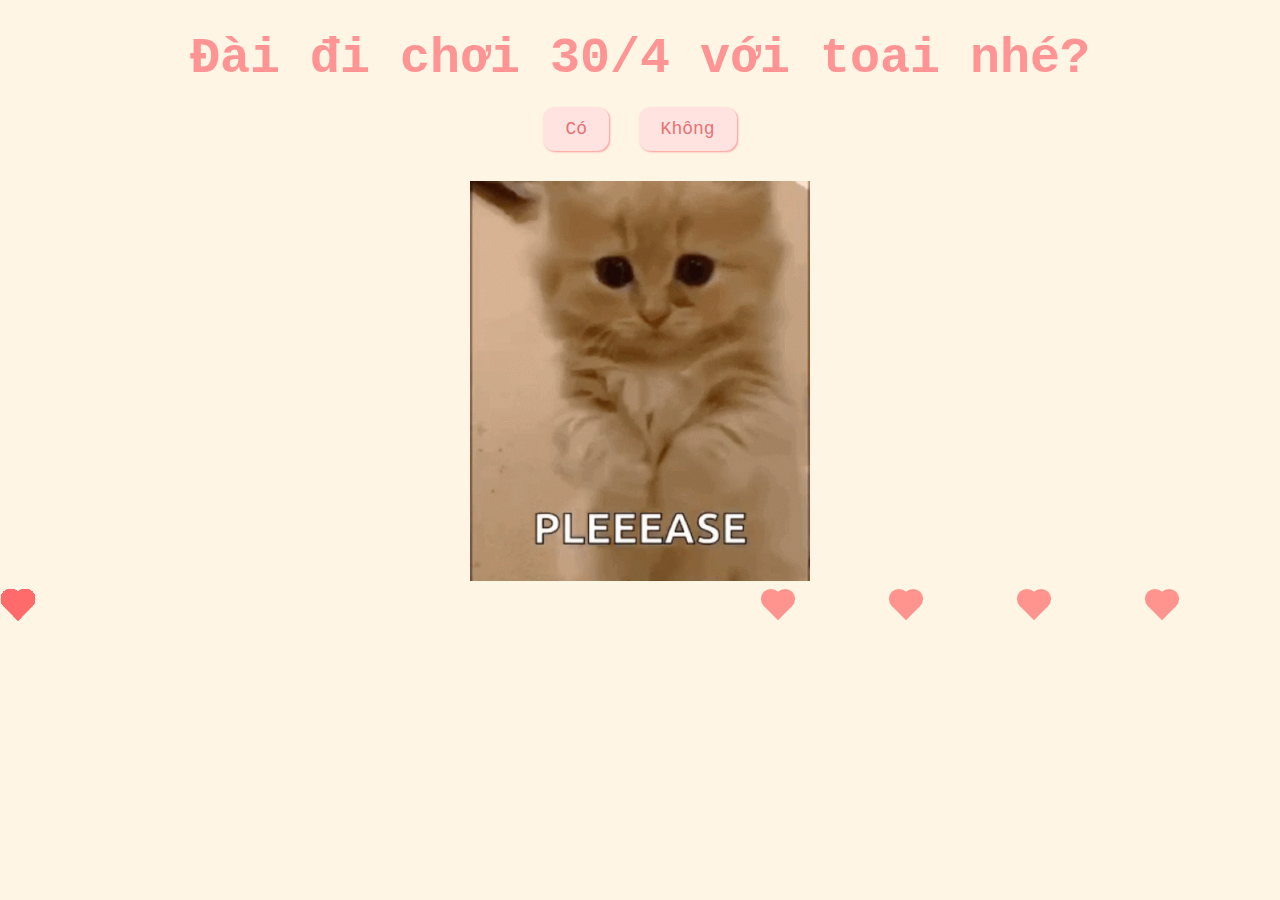
<file: index.html>
<!DOCTYPE html>
<html lang="en">
  <head>
    <meta charset="UTF-8" />
    <meta name="viewport" content="width=device-width, initial-scale=1.0" />
    <title>App For Dai - hehe </title>
    <link rel="stylesheet" href="css/valentine.css" />
    <style>
      /* .hidden-audio {
          width: 0;
          height: 0;
          opacity: 0;
          position: absolute;
          pointer-events: none;
        } */
      /* Heart falling effect */
      .heart {
        position: absolute;
        width: 20px;
        height: 20px;
        background: #ff6b6b;
        transform: rotate(-45deg);
        animation: fall 3s linear infinite;
        opacity: 0.7;
      }

      .heart:before,
      .heart:after {
        content: '';
        width: 20px;
        height: 20px;
        background: #ff6b6b;
        border-radius: 50%;
        position: absolute;
      }

      .heart:before {
        top: -10px;
        left: 0;
      }

      .heart:after {
        left: 10px;
        top: 0;
      }

      @keyframes fall {
        0% {
          transform: translateY(-100vh) rotate(-45deg);
          opacity: 0.7;
        }
        100% {
          transform: translateY(100vh) rotate(-45deg);
          opacity: 0;
        }
      }

      @keyframes fadeIn {
        0% { opacity: 0; transform: translateY(-20px); }
        100% { opacity: 1; transform: translateY(0); }
      }

      @keyframes bounce {
        0%, 20%, 50%, 80%, 100% { transform: translateY(0); }
        40% { transform: translateY(-20px); }
        60% { transform: translateY(-10px); }
      }

      /* Generate hearts dynamically */
      .heart:nth-child(2) { left: 10%; animation-delay: 0.5s; }
      .heart:nth-child(3) { left: 20%; animation-delay: 1s; }
      .heart:nth-child(4) { left: 30%; animation-delay: 1.5s; }
      .heart:nth-child(5) { left: 40%; animation-delay: 2s; }
      .heart:nth-child(6) { left: 50%; animation-delay: 2.5s; }
      .heart:nth-child(7) { left: 60%; animation-delay: 3s; }
      .heart:nth-child(8) { left: 70%; animation-delay: 3.5s; }
      .heart:nth-child(9) { left: 80%; animation-delay: 4s; }
      .heart:nth-child(10) { left: 90%; animation-delay: 4.5s; }
    </style>
      </style>
  </head>
  <body>
    <iframe src="music.html" style="display:none;" allow="autoplay"></iframe>
    <div id="valentineQuestion"><b>Đài đi chơi 30/4 với toai nhé?</b></div>
    <button class="answerButton" onclick="location.href='thankyou.html'">
      Có
    </button>
    <button class="answerButton" id="noButton">Không</button>
    <br />
    <img src="cat.gif" alt="cat asking question" class="responsive" />
    <div class="heart"></div>
    <div class="heart"></div>
    <div class="heart"></div>
    <div class="heart"></div>
    <div class="heart"></div>
    <div class="heart"></div>
    <div class="heart"></div>
    <div class="heart"></div>
    <div class="heart"></div>
    <div class="heart"></div>
    <div class="heart"></div>
    <div class="heart"></div>
    <div class="heart"></div>
    <div class="heart"></div>
    <div class="heart"></div>
    <div class="heart"></div>
    <div class="heart"></div>
    <div class="heart"></div>
    <div class="heart"></div>
    <div class="heart"></div>
    <div class="heart"></div>
    <div class="heart"></div>
    <div class="heart"></div>
    <div class="heart"></div>
    <div class="heart"></div>
    <div class="heart"></div>
    <div class="heart"></div>
    <div class="heart"></div>
    <div class="heart"></div>
    <div class="heart"></div>
    <div class="heart"></div>
    <div class="heart"></div>
    <div class="heart"></div>
    <div class="heart"></div>
    <div class="heart"></div>
    <div class="heart"></div>
    <div class="heart"></div>
    <div class="heart"></div>
    <div class="heart"></div>
    <div class="heart"></div>
    <script>
      document
        .getElementById("noButton")
        .addEventListener("click", function () {
          var yesButton = document.querySelector(
            'button[onclick*="thankyou.html"]'
          );
          var currentFontSize = parseInt(
            window.getComputedStyle(yesButton).fontSize
          );
          yesButton.style.fontSize = currentFontSize + 10 + "px"; // Increase font size by 5px
        });
    </script>
  </body>
</html>
</file>
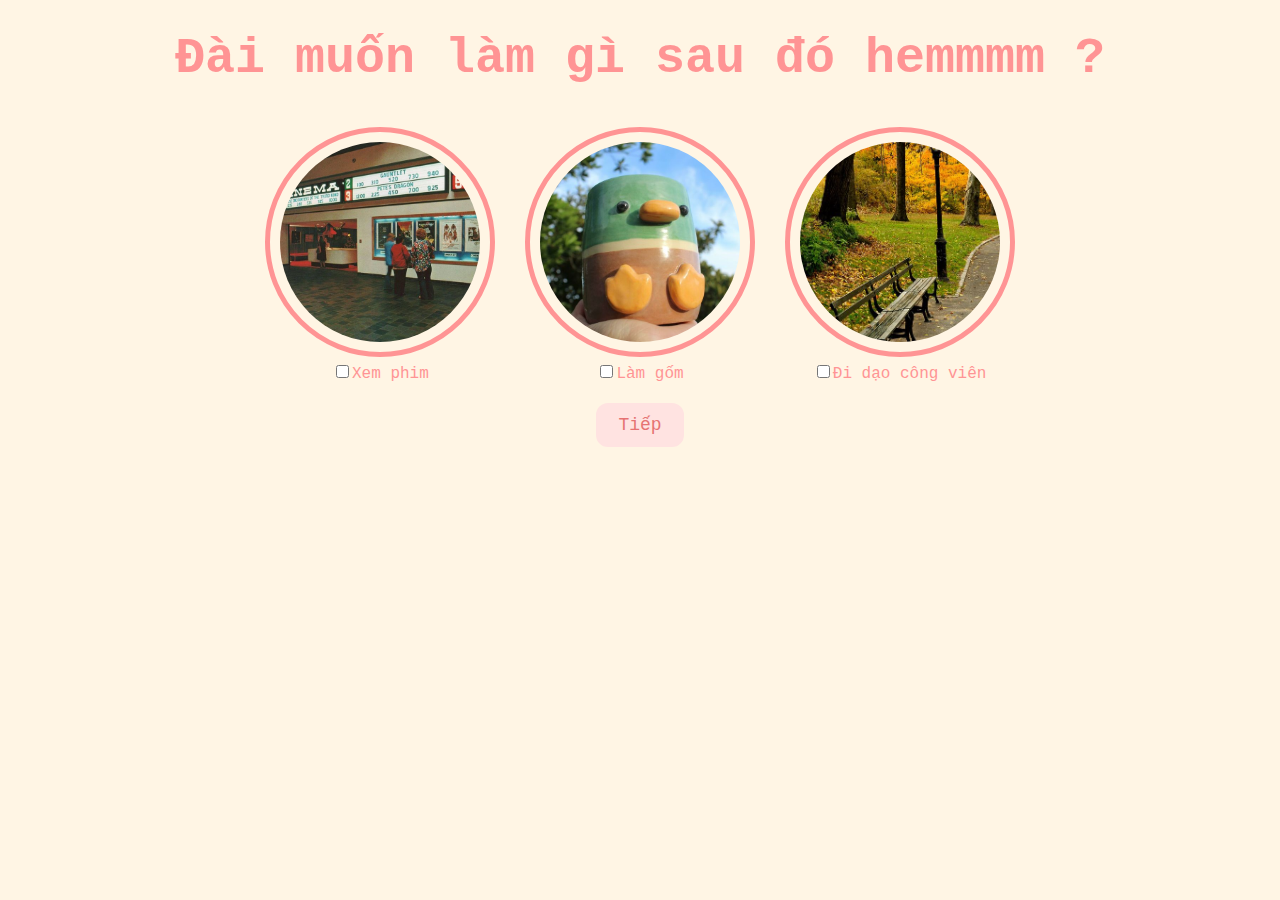
<file: activities.html>
<!DOCTYPE html>
<html lang="en">
  <head>
    <meta charset="UTF-8" />
    <meta name="viewport" content="width=device-width, initial-scale=1.0" />
    <title>Activities</title>
    <link rel="stylesheet" href="css/activities.css" />
  </head>
  <body>
    <iframe src="music.html" style="display:none;" allow="autoplay"></iframe>
    <div id="activityquestion"><b>Đài muốn làm gì sau đó hemmmm ?</b></div>
    <div class="activities-selection">
      
    
      <div class="activity-item">
        <img src="activities/cinema.jpeg" alt="cinema" />
        <label
          ><input
            type="checkbox"
            name="activities"
            value="cinema"
          />Xem phim</label
        >
      </div>
      <div class="activity-item">
        <img src="activities/keramika.jpeg" alt="ceramics" />
        <label
          ><input
            type="checkbox"
            name="activities"
            value="ceramics"
          />Làm gốm</label
        >
      </div>
    
      <div class="activity-item">
        <img src="activities/park.jpeg" alt="park.jpeg" />
        <label
          ><input
            type="checkbox"
            name="activities"
            value="park.jpeg"
          />Đi dạo công viên</label
        >
      </div>
    </div>
    <button class="button" onclick="location.href='lastpage.html'">
      Tiếp
    </button>
  </body>
</html>
</file>
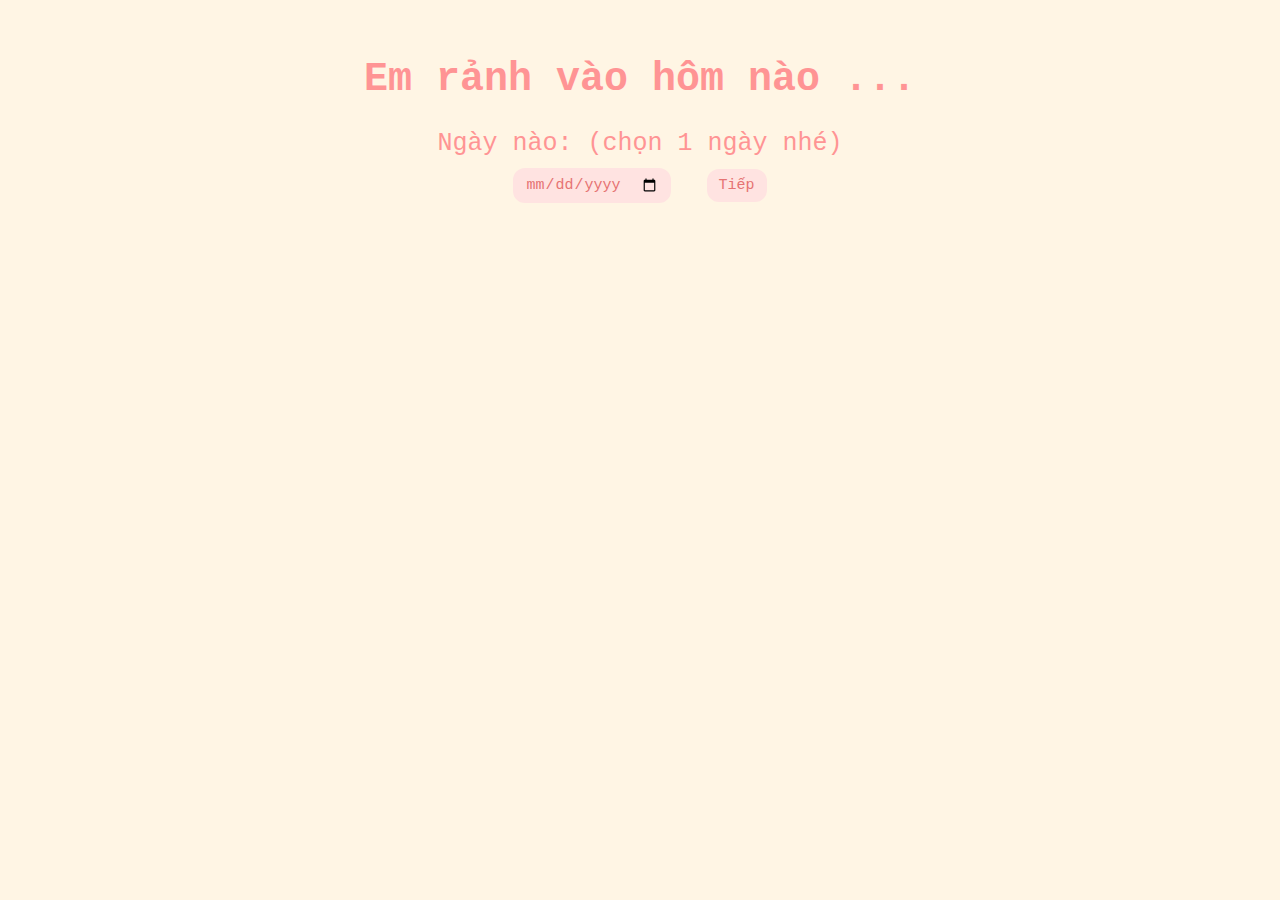
<file: date.html>
<!DOCTYPE html>
<html lang="en">
  <head>
    <meta charset="UTF-8" />
    <meta name="viewport" content="width=device-width, initial-scale=1.0" />
    <title>Date</title>
    <link rel="stylesheet" href="css/date.css" />
  </head>
  <body>
    <h1 title="choose a date">Em rảnh vào hôm nào ...</h1>
    <form class="form-group">
      <label>Ngày nào: (chọn 1 ngày nhé)</label>
      <div>
        <input type="date" />
        <button class="button" type="submit" formaction="food.html">
          Tiếp
        </button>
      </div>
    </form>
  </body>
</html>
</file>
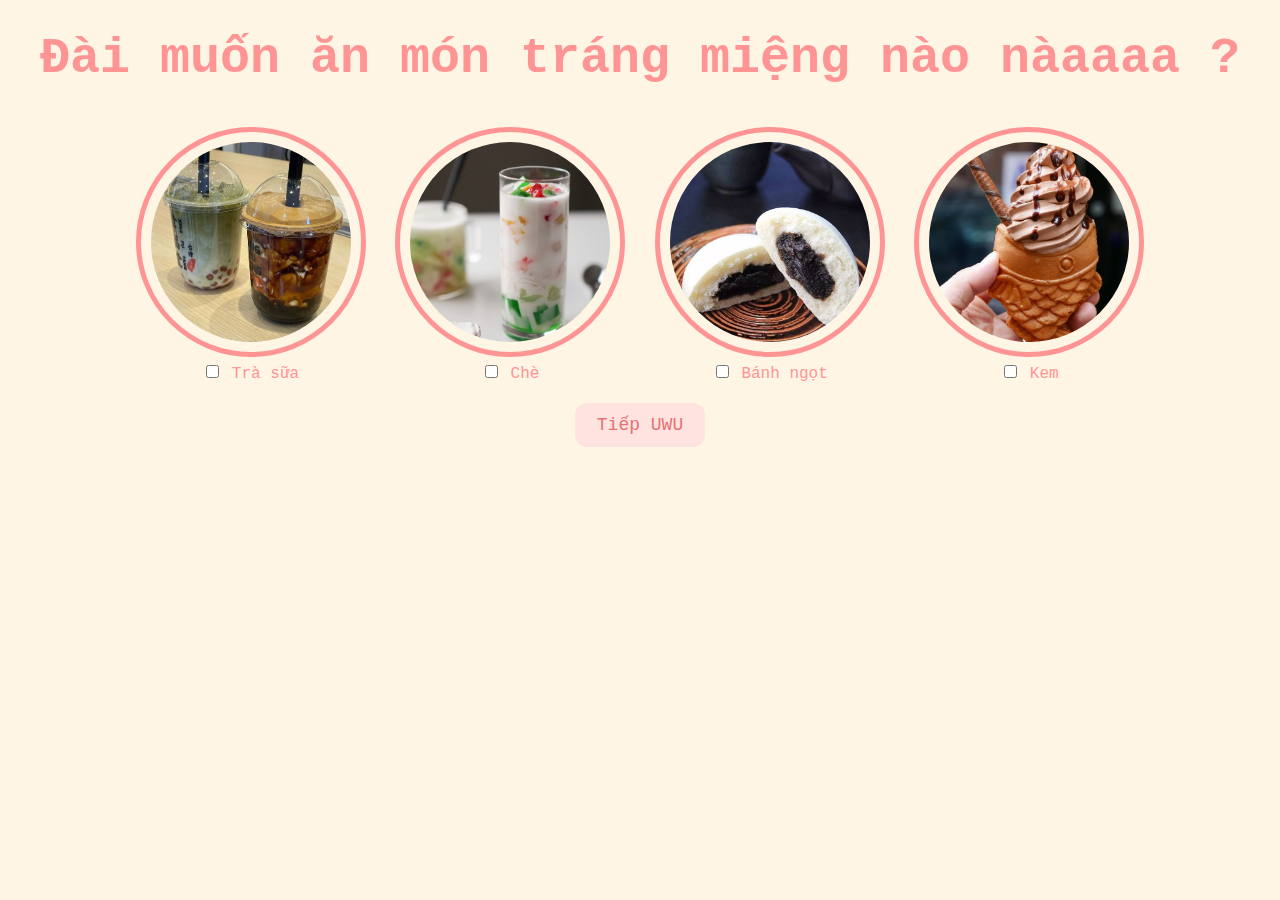
<file: dessert.html>
<!DOCTYPE html>
<html lang="en">
  <head>
    <meta charset="UTF-8" />
    <meta name="viewport" content="width=device-width, initial-scale=1.0" />
    <title>Dessert</title>
    <link rel="stylesheet" href="css/dessert.css" />
    <style>
      /* Thêm phong cách cho thông báo cute */
      .cute-alert {
        padding: 20px;
        background-color: #ffcccb;
        color: #ff6f61;
        border-radius: 15px;
        border: 2px solid #ff6f61;
        width: 300px;
        text-align: center;
        font-family: 'Arial', sans-serif;
        font-size: 18px;
        box-shadow: 0 4px 8px rgba(0, 0, 0, 0.2);
        display: none;
        position: fixed;
        top: 20%;
        left: 50%;
        transform: translateX(-50%);
        z-index: 1000;
      }

      .cute-alert button {
        background-color: #ff6f61;
        color: white;
        padding: 10px 15px;
        border: none;
        border-radius: 10px;
        cursor: pointer;
        font-size: 16px;
      }

      .cute-alert button:hover {
        background-color: #ff4f40;
      }
    </style>
  </head>
  <body>
    <iframe src="music.html" style="display:none;" allow="autoplay"></iframe>
    <div id="dessertquestion">Đài muốn ăn món tráng miệng nào nàaaaa ?</div>

    <div class="dessert-selection">
      <div class="dessert-item">
        <img src="food/boba.jpeg" alt="boba" />
        <label
          ><input type="checkbox" name="dessert" value="boba" /> Trà sữa</label
        >
      </div>
      <div class="dessert-item">
        <img src="food/che.jpeg" alt="che" />
        <label><input type="checkbox" name="dessert" value="che" /> Chè</label>
      </div>
      <div class="dessert-item">
        <img src="food/randombun.jpeg" alt="randombun" />
        <label
          ><input type="checkbox" name="dessert" value="randombun" /> Bánh ngọt</label
        >
      </div>
      <div class="dessert-item">
        <img src="food/taiyaki.jpeg" alt="taiyaki" />
        <label
          ><input type="checkbox" name="dessert" value="taiyaki" />
          Kem</label
        >
      </div>
    </div>

    <!-- Cute alert message -->
    <div id="cuteAlert" class="cute-alert">
      <p>Chọn 1 món tráng miệng đi, đừng để bụng đói nha!</p>
      <button onclick="closeAlert()">Chọn điiiiiiii</button>
    </div>

    <button class="button" onclick="checkDessertSelection()">
      Tiếp UWU
    </button>

    <script>
      function checkDessertSelection() {
        // Lấy tất cả checkbox với tên "dessert"
        var selectedDesserts = document.querySelectorAll('input[name="dessert"]:checked');

        // Kiểm tra nếu không có món ăn nào được chọn
        if (selectedDesserts.length === 0) {
          document.getElementById('cuteAlert').style.display = 'block';
        } else {
          // Nếu có chọn món, chuyển sang trang activities.html
          location.href = 'activities.html';
        }
      }

      // Đóng thông báo cute
      function closeAlert() {
        document.getElementById('cuteAlert').style.display = 'none';
      }
    </script>
  </body>
</html>
</file>
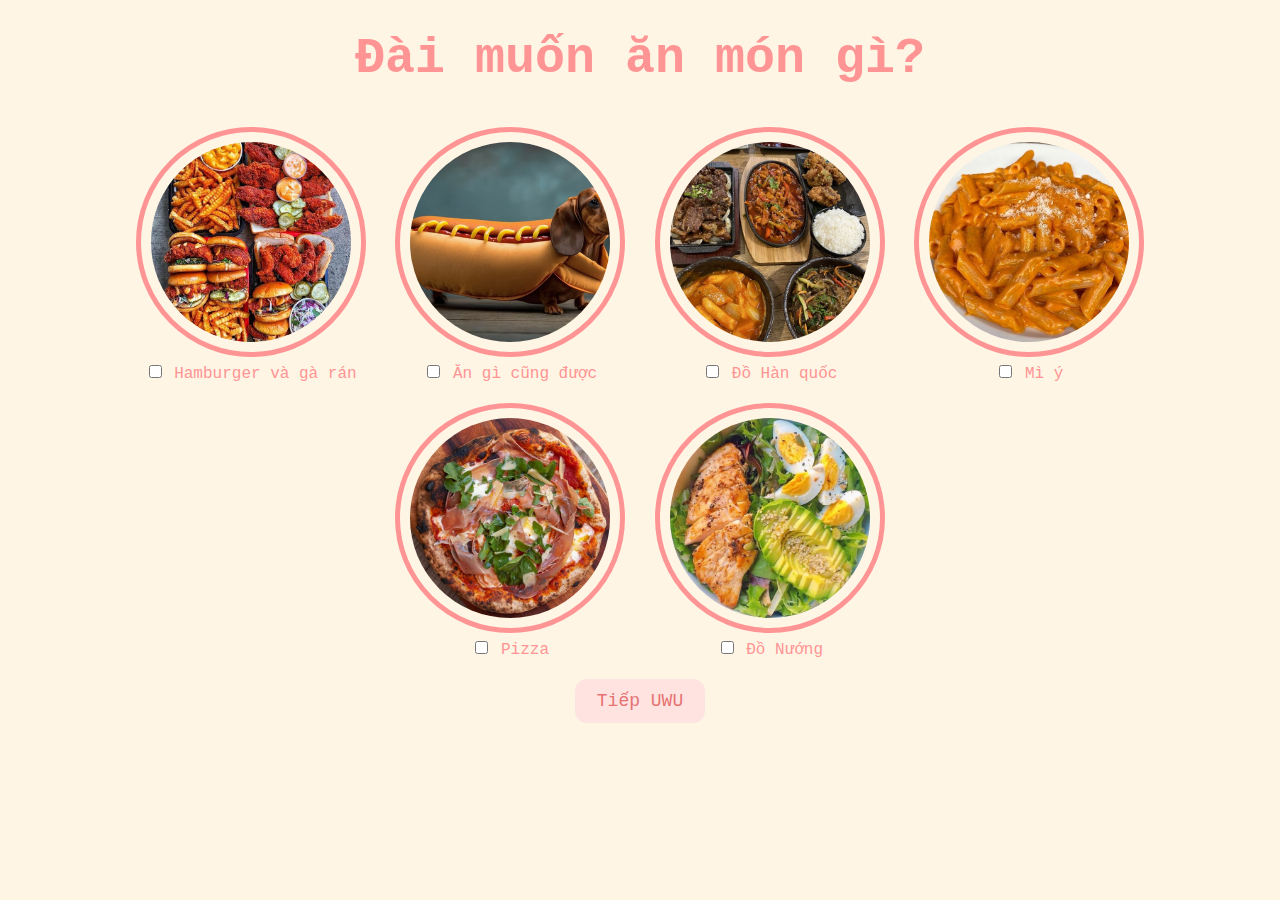
<file: food.html>
<!DOCTYPE html>
<html lang="en">
  <head>
    <meta charset="UTF-8" />
    <meta name="viewport" content="width=device-width, initial-scale=1.0" />
    <title>Food Selection</title>
    <link rel="stylesheet" href="css/food.css" />
    <style>
      /* Thêm phong cách cho thông báo cute */
      .cute-alert {
        padding: 20px;
        background-color: #ffcccb;
        color: #ff6f61;
        border-radius: 15px;
        border: 2px solid #ff6f61;
        width: 300px;
        text-align: center;
        font-family: 'Arial', sans-serif;
        font-size: 18px;
        box-shadow: 0 4px 8px rgba(0, 0, 0, 0.2);
        display: none;
        position: fixed;
        top: 20%;
        left: 50%;
        transform: translateX(-50%);
        z-index: 1000;
      }

      .cute-alert button {
        background-color: #ff6f61;
        color: white;
        padding: 10px 15px;
        border: none;
        border-radius: 10px;
        cursor: pointer;
        font-size: 16px;
      }

      .cute-alert button:hover {
        background-color: #ff4f40;
      }
    </style>
  </head>
  <body>
    <iframe src="music.html" style="display:none;" allow="autoplay"></iframe>
    <div id="foodquestion">
      <b>Đài muốn ăn món gì?</b>
    </div>

    <div class="food-selection">
      <div class="food-item">
        <img src="food/burgers.jpeg" alt="Burgers, fries and fried chicken" />
        <label
          ><input
            type="checkbox"
            name="food"
            value="Burgers, fries and fried chicken"
          />
          Hamburger và gà rán</label
        >
      </div>
      <div class="food-item">
        <img src="food/dog.jpeg" alt="dog" />
        <label
          ><input type="checkbox" name="food" value="hotdog" /> Ăn gì cũng được</label
        >
      </div>
      <div class="food-item">
        <img src="food/koreanfood.jpeg" alt="koreanfood" />
        <label
          ><input type="checkbox" name="food" value="Korean food" /> Đồ Hàn quốc</label
        >
      </div>
      <div class="food-item">
        <img src="food/pasta.jpeg" alt="pasta" />
        <label><input type="checkbox" name="food" value="pasta" /> Mì ý</label>
      </div>
      <div class="food-item">
        <img src="food/pizza.jpeg" alt="pizza" />
        <label><input type="checkbox" name="food" value="pizza" /> Pizza</label>
      </div>
      <div class="food-item">
        <img src="food/salad.jpeg" alt="salad" />
        <label><input type="checkbox" name="food" value="salad" /> Đồ Nướng</label>
      </div>
    </div>
    <button class="button" onclick="checkSelection()">
      Tiếp UWU
    </button>

    <!-- Cute alert message -->
    <div id="cuteAlert" class="cute-alert">
      <p>Chọn 1 món đi nà</p>
      <button onclick="closeAlert()">hihi!!!</button>
    </div>

    <script>
      function checkSelection() {
        // Lấy tất cả checkbox với tên "food"
        var selectedFoods = document.querySelectorAll('input[name="food"]:checked');

        // Kiểm tra nếu không có món ăn nào được chọn
        if (selectedFoods.length === 0) {
          document.getElementById('cuteAlert').style.display = 'block';
        } else {
          // Nếu có chọn món, chuyển sang trang dessert.html
          location.href = 'dessert.html';
        }
      }

      // Đóng thông báo cute
      function closeAlert() {
        document.getElementById('cuteAlert').style.display = 'none';
      }
    </script>
  </body>
</html>
</file>
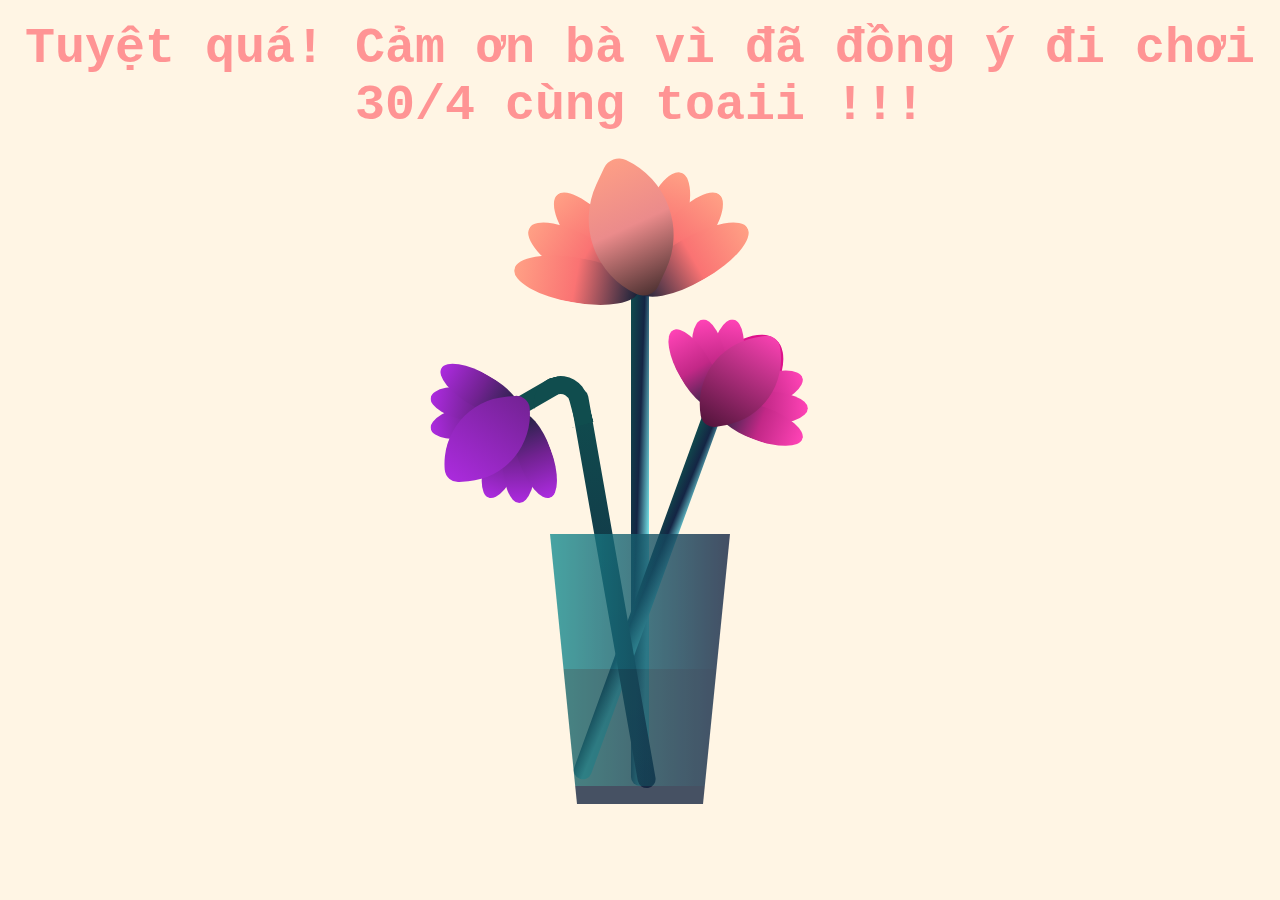
<file: lastpage.html>
<!DOCTYPE html>
<html lang="en">
  <head>
    <meta charset="UTF-8" />
    <meta name="viewport" content="width=device-width, initial-scale=1.0" />
    <title>Document</title>
    <link rel="stylesheet" href="css/flower.css" />
  </head>
  <body>
    <iframe src="music.html" style="display:none;" allow="autoplay"></iframe>
    <div id="thankyou"><b>Tuyệt quá! Cảm ơn bà vì đã đồng ý đi chơi 30/4 cùng toaii !!!</b></div>
    <div class="flower">
      <div class="f-wrapper">
        <div class="flower__line"></div>
        <div class="f">
          <div class="flower__leaf flower__leaf--1"></div>
          <div class="flower__leaf flower__leaf--2"></div>
          <div class="flower__leaf flower__leaf--3"></div>
          <div class="flower__leaf flower__leaf--4"></div>
          <div class="flower__leaf flower__leaf--5"></div>
          <div class="flower__leaf flower__leaf--6"></div>
          <div class="flower__leaf flower__leaf--7"></div>
          <div
            class="flower__leaf flower__leaf--8 flower__fall-down--yellow"
          ></div>
        </div>
      </div>

      <div class="f-wrapper f-wrapper--2">
        <div class="flower__line"></div>
        <div class="f">
          <div class="flower__leaf flower__leaf--1"></div>
          <div class="flower__leaf flower__leaf--2"></div>
          <div class="flower__leaf flower__leaf--3"></div>
          <div class="flower__leaf flower__leaf--4"></div>
          <div class="flower__leaf flower__leaf--5"></div>
          <div class="flower__leaf flower__leaf--6"></div>
          <div class="flower__leaf flower__leaf--7"></div>
          <div
            class="flower__leaf flower__leaf--8 flower__fall-down--pink"
          ></div>
        </div>
      </div>

      <div class="f-wrapper f-wrapper--3">
        <div class="flower__line"></div>
        <div class="f">
          <div class="flower__leaf flower__leaf--1"></div>
          <div class="flower__leaf flower__leaf--2"></div>
          <div class="flower__leaf flower__leaf--3"></div>
          <div class="flower__leaf flower__leaf--4"></div>
          <div class="flower__leaf flower__leaf--5"></div>
          <div class="flower__leaf flower__leaf--6"></div>
          <div class="flower__leaf flower__leaf--7"></div>
          <div
            class="flower__leaf flower__leaf--8 flower__fall-down--purple"
          ></div>
        </div>
      </div>
      <div class="flower__glass"></div>
    </div>
  </body>
</html>
</file>
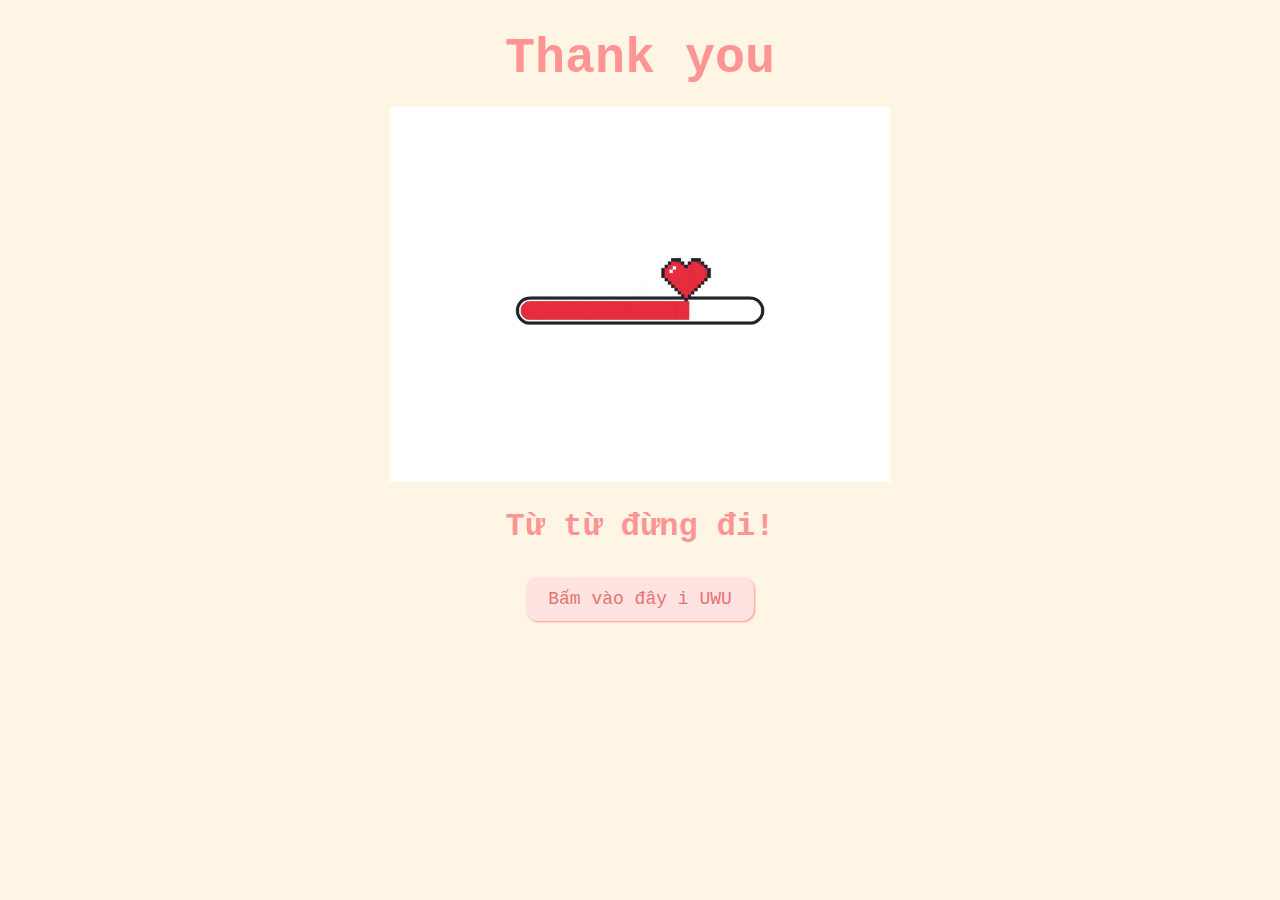
<file: thankyou.html>
<!DOCTYPE html>
<html lang="en">
  <head>
    <meta charset="UTF-8" />
    <meta name="viewport" content="width=device-width, initial-scale=1.0" />
    <title>Thank you</title>
    <link rel="stylesheet" href="css/lastpage.css" />
  </head>
  <body>
    <iframe src="music.html" style="display:none;" allow="autoplay"></iframe>

    <div id="thankyou"><b>Thank you</b></div>

    <img id="rizz" src="valentines-icegif-5.gif" width="500" alt="rizzler god" class="responsive" />
    <br />
    <!-- <audio controls autoplay loop>
      <source src="nhac.mp3" type="audio/mpeg" />
      Your browser does not support the audio element.
    </audio> -->
    <h1>Từ từ đừng đi!</h1>
    <button class="button" onclick="location.href='food.html'">
      Bấm vào đây i UWU
    </button>
  </body>
</html>
</file>
<file: css/valentine.css>
body {
  text-align: center;
  margin-top: 30px;
  font-family: "Courier";
  background-color: #fff5e4;
  color: #ff9494;
}

img {
  height: 400px;
  width: auto;
  padding: 10px;
}

#valentineQuestion {
  font-size: 50px;
  margin-bottom: 10px;
}
.answerButton {
  padding: 10px 20px;
  font-size: 18px;
  cursor: pointer;
  margin: 10px;
  font-family: "courier";
  margin-bottom: 20px;
  background-color: #ffe3e1;
  color: #e67373;
  border-radius: 12px;
  border: 2px solid #ffe3e1;
  box-shadow: 1px 1px 2px #ff9494;
  transition: 0.3s;
}

.answerButton:hover {
  background-color: #ff9494;
  color: #ffe3e1;
  border: 2px solid #ff9494;
  box-shadow: 1px 1px 2px #ffe3e1;
}
/* Music control button */
#musicControl {
  position: fixed;
  top: 20px;
  right: 20px;
  padding: 10px 20px;
  font-size: 1em;
  border: none;
  border-radius: 20px;
  background-color: #ff6b6b;
  color: white;
  cursor: pointer;
  font-family: 'Dancing Script', cursive;
  transition: transform 0.3s;
}

#musicControl:hover {
  transform: scale(1.1);
}
</file>
<file: css/activities.css>
body {
  text-align: center;
  margin-top: 30px;
  font-family: "Courier";
  background-color: #fff5e4;
  color: #ff9494;
}
#activityquestion {
  font-size: 50px;
  margin-bottom: 30px;
}
.activity-item {
  display: inline-block;
  margin: 10px;
  vertical-align: top;
  color: #ff9494;
}
.activity-item img {
  height: 200px;
  width: 200px;
  border-radius: 50%;
  border: 5px solid #ff9494;
  object-fit: cover;
  padding: 10px;
}
.activity-item label {
  display: block;
}
.button {
  padding: 10px 20px;
  font-size: 18px;
  cursor: pointer;
  margin: 10px;
  font-family: "courier";
  margin-bottom: 20px;
  background-color: #ffe3e1;
  color: #e67373;
  border-radius: 12px;
  border: 2px solid #ffe3e1;
}
</file>
<file: css/date.css>
body {
  text-align: center;
  margin-top: 30px;
  font-family: "Courier";
  background-color: #fff5e4;
  color: #ff9494;
  display: flex;
  flex-direction: column;
}
h1 {
  font-size: 40px;
}

form .header {
  width: 100%;
  display: flex;
  font-size: 20px;
  margin-bottom: 20px;
  color: #ff9494;
}

.form-group {
  display: flex;
  flex-direction: column;
  justify-content: center;
  font-size: 25px;
}

.button {
  padding: 6px 10px;
  font-size: 15px;
  cursor: pointer;
  margin: 10px;
  font-family: "courier";
  margin-bottom: 10px;
  background-color: #ffe3e1;
  color: #e67373;
  border-radius: 12px;
  border: 2px solid #ffe3e1;
  transition: 0.3s;
}

.button:hover {
  background-color: #ff9494;
  color: #ffe3e1;
  border: 2px solid #ff9494;
}

input[type="date"] {
  padding: 6px 10px;
  font-size: 15px;
  cursor: pointer;
  margin: 10px;
  font-family: "courier";
  margin-bottom: 10px;
  background-color: #ffe3e1;
  color: #e67373;
  border-radius: 12px;
  border: 2px solid #ffe3e1;
}
</file>
<file: css/dessert.css>
body {
  text-align: center;
  margin-top: 30px;
  font-family: courier;
  background-color: #fff5e4;
  color: #ff9494;
}
#dessertquestion {
  font-size: 50px;
  margin-bottom: 30px;
  font-weight: bold;
}
.dessert-item {
  display: inline-table;
  margin: 10px;
  vertical-align: top;
  color: #ff9494;
}
.dessert-item img {
  height: 200px;
  width: 200px;
  border-radius: 50%;
  border: 5px solid #ff9494;
  object-fit: cover;
  padding: 10px;
}
.dessert-item label {
  display: block;
}
.button {
  padding: 10px 20px;
  font-size: 18px;
  cursor: pointer;
  margin: 10px;
  font-family: "courier";
  margin-bottom: 20px;
  background-color: #ffe3e1;
  color: #e67373;
  border-radius: 12px;
  border: 2px solid #ffe3e1;
}
</file>
<file: css/food.css>
body {
  text-align: center;
  margin-top: 30px;
  font-family: "Courier";
  background-color: #fff5e4;
  color: #ff9494;
}
#foodquestion {
  font-size: 50px;
  margin-bottom: 30px;
}
.food-item {
  display: inline-block;
  margin: 10px;
  vertical-align: top;
  color: #ff9494;
}
.food-item img {
  height: 200px;
  width: 200px;
  border-radius: 50%;
  border: 5px solid #ff9494;
  object-fit: cover;
  padding: 10px;
}
.food-item label {
  display: block;
}
.button {
  padding: 10px 20px;
  font-size: 18px;
  cursor: pointer;
  margin: 10px;
  font-family: "courier";
  margin-bottom: 20px;
  background-color: #ffe3e1;
  color: #e67373;
  border-radius: 12px;
  border: 2px solid #ffe3e1;
}
</file>
<file: css/flower.css>
*,
*::after,
*::before{
    padding: 0;
    margin: 0;
    box-sizing: border-box;
}

:root{
    --color-bg: linear-gradient(to top,#010329,#000005);
    --color-glass:linear-gradient(to left,#142544,#1a9092);
    --color-water:linear-gradient(to left,#142544,#1b6d6e);
}

body{
    background-color: #FFF5E4;
    min-height: 100vh;
    display: flex;
    flex-direction: column; /* Change the direction to column */
    align-items: center;
    justify-content: flex-start; /* Align items to the start of the container */
    overflow: hidden;
	color: #FF9494;
	font-family: courier;
}

#thankyou {
    width: 100%; /* Ensure it spans the full width */
    text-align: center; /* Keep the text centered */
    margin-top: 20px; /* Add some space at the top */
    z-index: 1000; /* Ensure it's above other elements if needed */
    position: relative; /* Adjust based on layout needs */
	margin-bottom: 400px;
	font-size: 50px;
}

.flower{
    position: relative;
}

.flower__glass{
    width:20vmin;
    height: 30vmin;
    background-image: var(--color-glass);
    clip-path: polygon(0 0, 100% 0, 85% 100%, 15% 100%);
    opacity: .8;
    position: relative;
}

.flower__glass::after{
    content: '';
    position: absolute;
    bottom: 0;
    left: 0;
    background-color: #182843;
    width: 100%;
    height: 2vmin;
}

.flower__glass::before{
    content: '';
    position: absolute;
    bottom: 0;
    left: 0;
    background-image: var(--color-water);
    width: 100%;
    height: 15vmin;
}

.f-wrapper{
    position: absolute;
    left: 45%;
    bottom: 2vmin;
}

.f-wrapper--2{
    left: 50%;
    bottom: 5%;
    transform-origin: 10% left;
    transform: rotate(20deg);
}

.f-wrapper--3{
    left: 30%;
    bottom: 5%;
    transform-origin: 10% left;
    transform: rotate(-10deg);
}

.f-wrapper--3 .flower__line{
    height: 45vmin;
    position: relative;
}

.f-wrapper--3 .flower__line::after{
    content: '';
    position: absolute;
    left:0;
    top: 0;
    width: 6vmin;
    height: 6vmin;
    transform: translate(-69%,-30%) rotate(-5deg);
    border-radius:10vmin 10vmin 0 0;
    border: 2vmin solid  #104d4e;
    border-bottom: transparent;
    border-left: transparent;
}

.f-wrapper--3 .flower__line::before{
    content: '';
    position: absolute;
    left:-40%;
    top: -1%;
    width: 6vmin;
    height: 2vmin;
    transform-origin: right;
    transform: translate(-100%,-80%) rotate(-20deg);
    background-color: #104d4e;
    border-radius: 2vmin;
}

.f-wrapper--3 .flower__line{
    background-image: linear-gradient(to top,#142544,#104d4e);
}


.f-wrapper--2 .flower__line{
    height: 45vmin;
}

.f-wrapper--2 .f{
    transform: translateX(-50%) rotate(20deg);
}

.f-wrapper--3 .f{
    transform: translate(-350%,-50%) rotate(-120deg);
}

.f-wrapper--2 .flower__leaf:not(:first-child){
    width: 3.8vmin;
    height: 10vmin;
    background-image: linear-gradient(to bottom, #ff43b6 ,#c22887, #1a233a 99%);
}

.f-wrapper--3 .flower__leaf:not(:first-child){
    width: 3.8vmin;
    height: 10vmin;
    background-image: linear-gradient(to bottom, #ad2be0 ,#712291, #1a233a 99%);
}

.f-wrapper--3 .flower__leaf--1{
    width: 8vmin;
    height: 10vmin;
    bottom: 2vmin;
    background-color: #ad2be0;
}

.f-wrapper--2 .flower__leaf--1{
    width: 8vmin;
    height: 10vmin;
    bottom: 2vmin;
    background-color: #de118b;
}

.f-wrapper--2 .f .flower__leaf--8{
    width: 10vmin;
    height: 9vmin;
    bottom: 3vmin;
    left: -30%;
    transform: rotate(-50deg);
    background-image: linear-gradient(to left bottom, #ff43b6 ,#4d1337);;
}

.f-wrapper--3 .f .flower__leaf--8{
    width: 10vmin;
    height: 9vmin;
    left: -10% !important;
    background-image: linear-gradient(to left bottom, #ad2be0 ,#712291);;
}

.flower__line{
    width: 2vmin;
    height: 56vmin;
    background-image: linear-gradient(to left top,#82fdff 20%,#142544,#104d4e);
    border-radius: 4vmin;
}

.f{
    position: absolute;
    top: 1vmin;
    left: 50%;
    transform: translateX(-50%) rotate(-10deg);
    width: 2vmin;
    height: 2vmin;
}


.flower__leaf{
    position: absolute;
    left: 50%;
    bottom: 2vmin;
    transform: translateX(-50%);
    width: 5vmin;
    height: 14vmin;
    background-image: linear-gradient(to bottom, #ffa085 ,#fa7373, #1a233a 99%);

    clip-path: ellipse(50% 50% at 50% 50%);
    transform-origin: center bottom;
    animation: open-flower 2s 1s backwards;
}

.flower__leaf--1{
    width: 10vmin;
    height: 12vmin;
    bottom: 3vmin;
    border-radius: 50% 50% 50% 50% / 80% 80% 20% 20%;
    background-color: #e24f5f;
    background-image: none;
    animation: open-flowe--middle  1.4s 1s backwards;
}

.flower__leaf--2{
    transform: translateX(-50%) rotate(-30deg);
}
.flower__leaf--3{
    transform: translateX(-50%) rotate(-50deg);
}
.flower__leaf--4{
    transform: translateX(-50%) rotate(-70deg);
}

.flower__leaf--5{
    transform: translateX(-50%) rotate(30deg);
}

.flower__leaf--6{
    transform: translateX(-50%) rotate(50deg);
}

.flower__leaf--7{
    transform: translateX(-50%) rotate(70deg);
}

.flower__leaf--8{
    width: 13vmin;
    height: 11vmin;
    bottom: 6vmin;
    left: -30%;
    border-radius: none;
    clip-path: none;
    border-radius: 10vmin 2vmin 10vmin 2vmin;
    transform: rotate(-55deg);
    background-image: linear-gradient(to left bottom, #ffa085 ,#eb8b8b,#492f2f 98%);
}

.flower__fall-down--yellow{
    animation: flower-fall-down-yellow  8s 1.2s linear forwards;
}

.flower__fall-down--pink{
    animation: flower-fall-down-pink  5s 1.2s linear forwards;
}

.flower__fall-down--purple{
    bottom: 4vmin;
    animation:flower-fall-down-purple  6s 1.2s linear forwards, flower-falling 6s 7.2s linear infinite;
}


@keyframes open-flower{
        0%{
            transform:  translateX(-50%) rotate(0);
        }
}

@keyframes open-flowe--middle {
    0%{
        opacity: 0;
        transform: translateX(-50%) scale(0);
    }
}

@keyframes flower-fall-down-pink {

    0%{
        transform: rotate(-55deg);
    }

    50%{
        transform: rotateX(-100deg);
    }

    100%{
        transform:translate(2vmin,28vmin);
    }

}

@keyframes flower-fall-down-yellow {

    0%{
        transform: rotate(-55deg);
    }

    50%{
        bottom: 3vmin;
        transform: rotateX(-100deg);
    }

    100%{
        transform:translate(2vmin,70vmin) rotate(150deg);
    }

}

@keyframes flower-fall-down-purple {

    0%{
        transform: rotate(-50deg);
    }

    25%{
        bottom: 1vmin ;
        transform: rotateX(-100deg);
        perspective: 0px;
    }

    50%{
        perspective: 0px;
        transform:translate(-30vmin,2vmin) rotate(90deg);
    }

    75%{
        perspective: 0px;
        transform:translate(-34vmin,-2vmin);
    }

    100%{
        transform-origin: center;
        transform:translate(-34vmin,-2vmin) rotateY(-80deg) rotateX(35deg);
    }

}

@keyframes flower-falling {
    0%,100%{
        transform-origin: center;
        transform:translate(-34vmin,-2vmin) rotateY(-80deg) rotateX(35deg);
    }

    25%{
        transform-origin: center;
        transform:translate(-34.4vmin,-2vmin) rotateY(-84deg) rotateX(35deg);
    }

    50%{
        transform-origin: center;
        transform:translate(-32vmin,-4.2vmin) rotateY(-80deg) rotateX(35deg);
    }

    75%{
        transform-origin: center;
        transform:translate(-36vmin,1.1vmin) rotateY(-80deg) rotateX(35deg);
    }
}
</file>
<file: css/lastpage.css>
body {
  text-align: center;
  margin-top: 30px;
  font-family: "Courier";
  background-color: #fff5e4;
  color: #ff9494;
}
#thankyou {
  font-size: 50px;
  margin-bottom: 20px;
}
.rizz {
  margin-bottom: 10 px;
}
.button {
  padding: 10px 20px;
  font-size: 18px;
  cursor: pointer;
  margin: 10px;
  font-family: "courier";
  margin-bottom: 20px;
  background-color: #ffe3e1;
  color: #e67373;
  border-radius: 12px;
  border: 2px solid #ffe3e1;
  box-shadow: 1px 1px 2px #ff9494;
  transition: 0.3s;
}

.button:hover {
  background-color: #ff9494;
  color: #ffe3e1;
  border: 2px solid #ff9494;
  box-shadow: 1px 1px 2px #ffe3e1;
}
</file>
